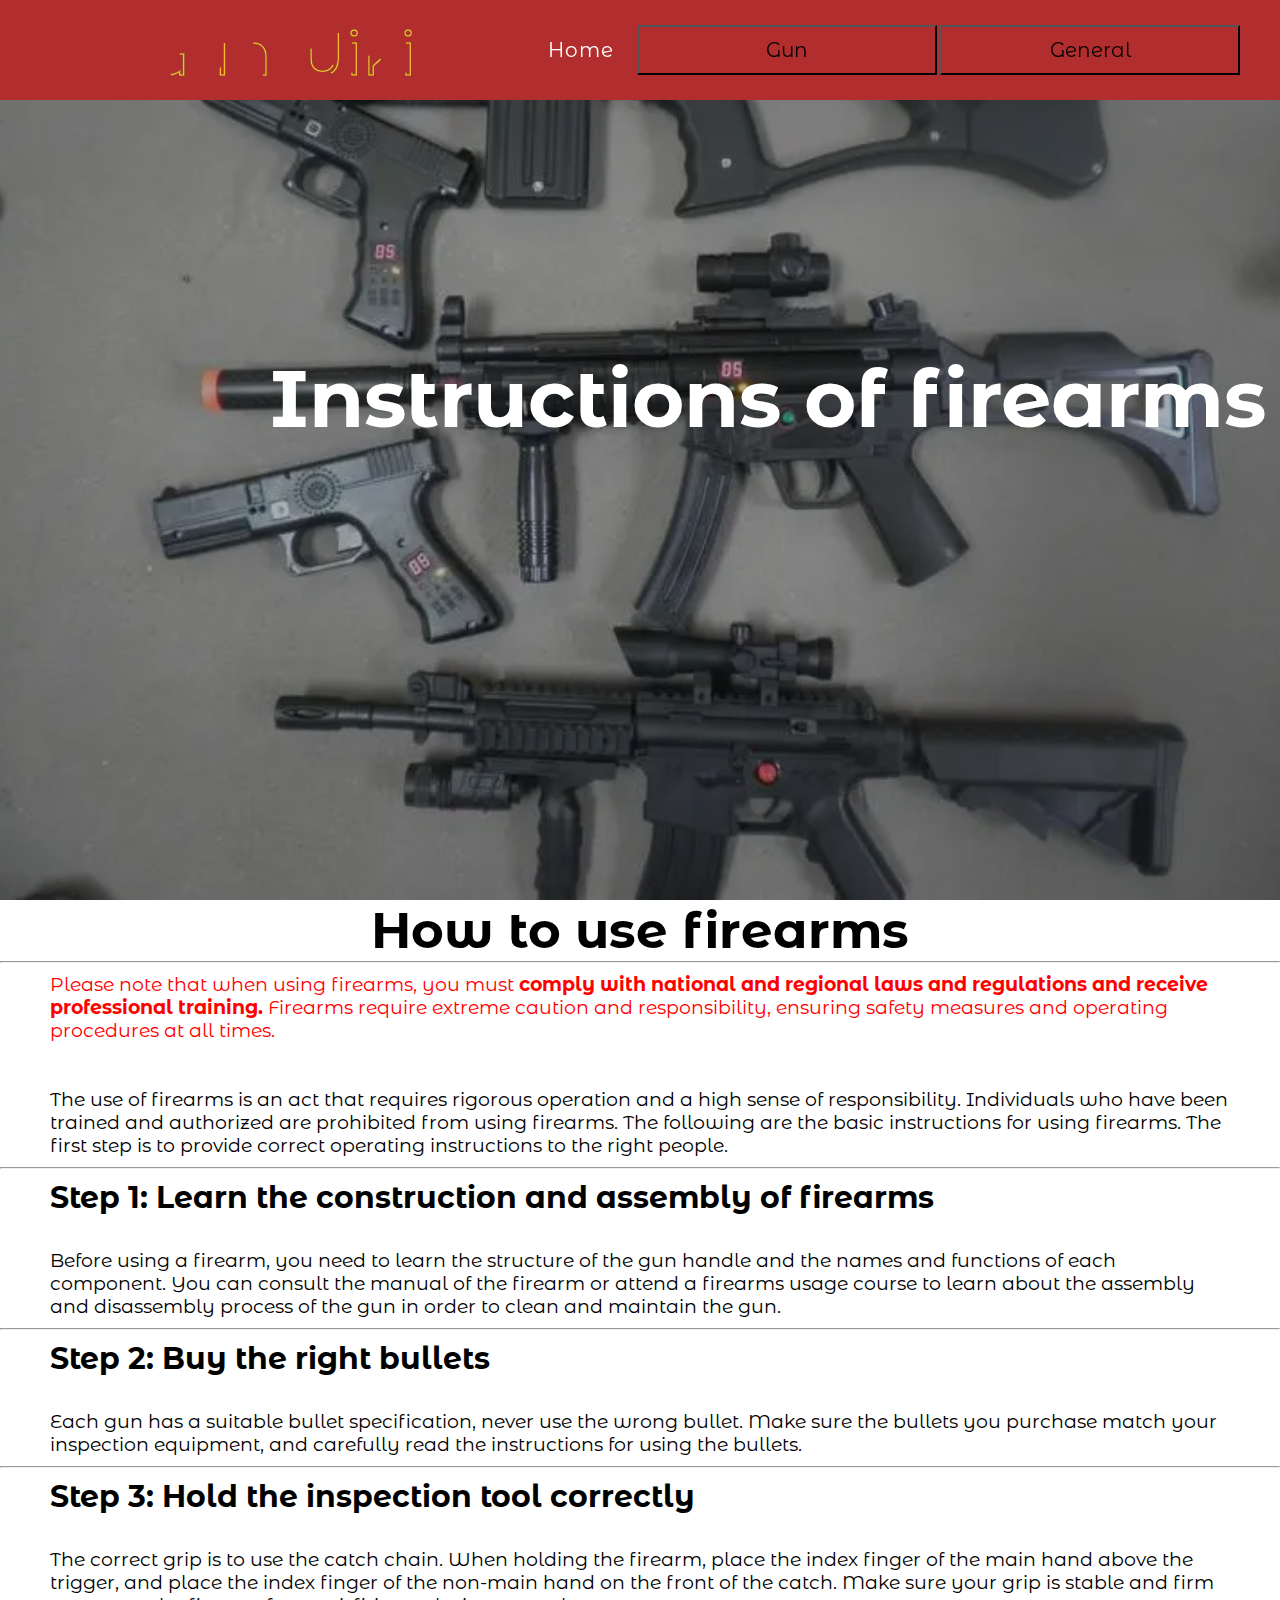
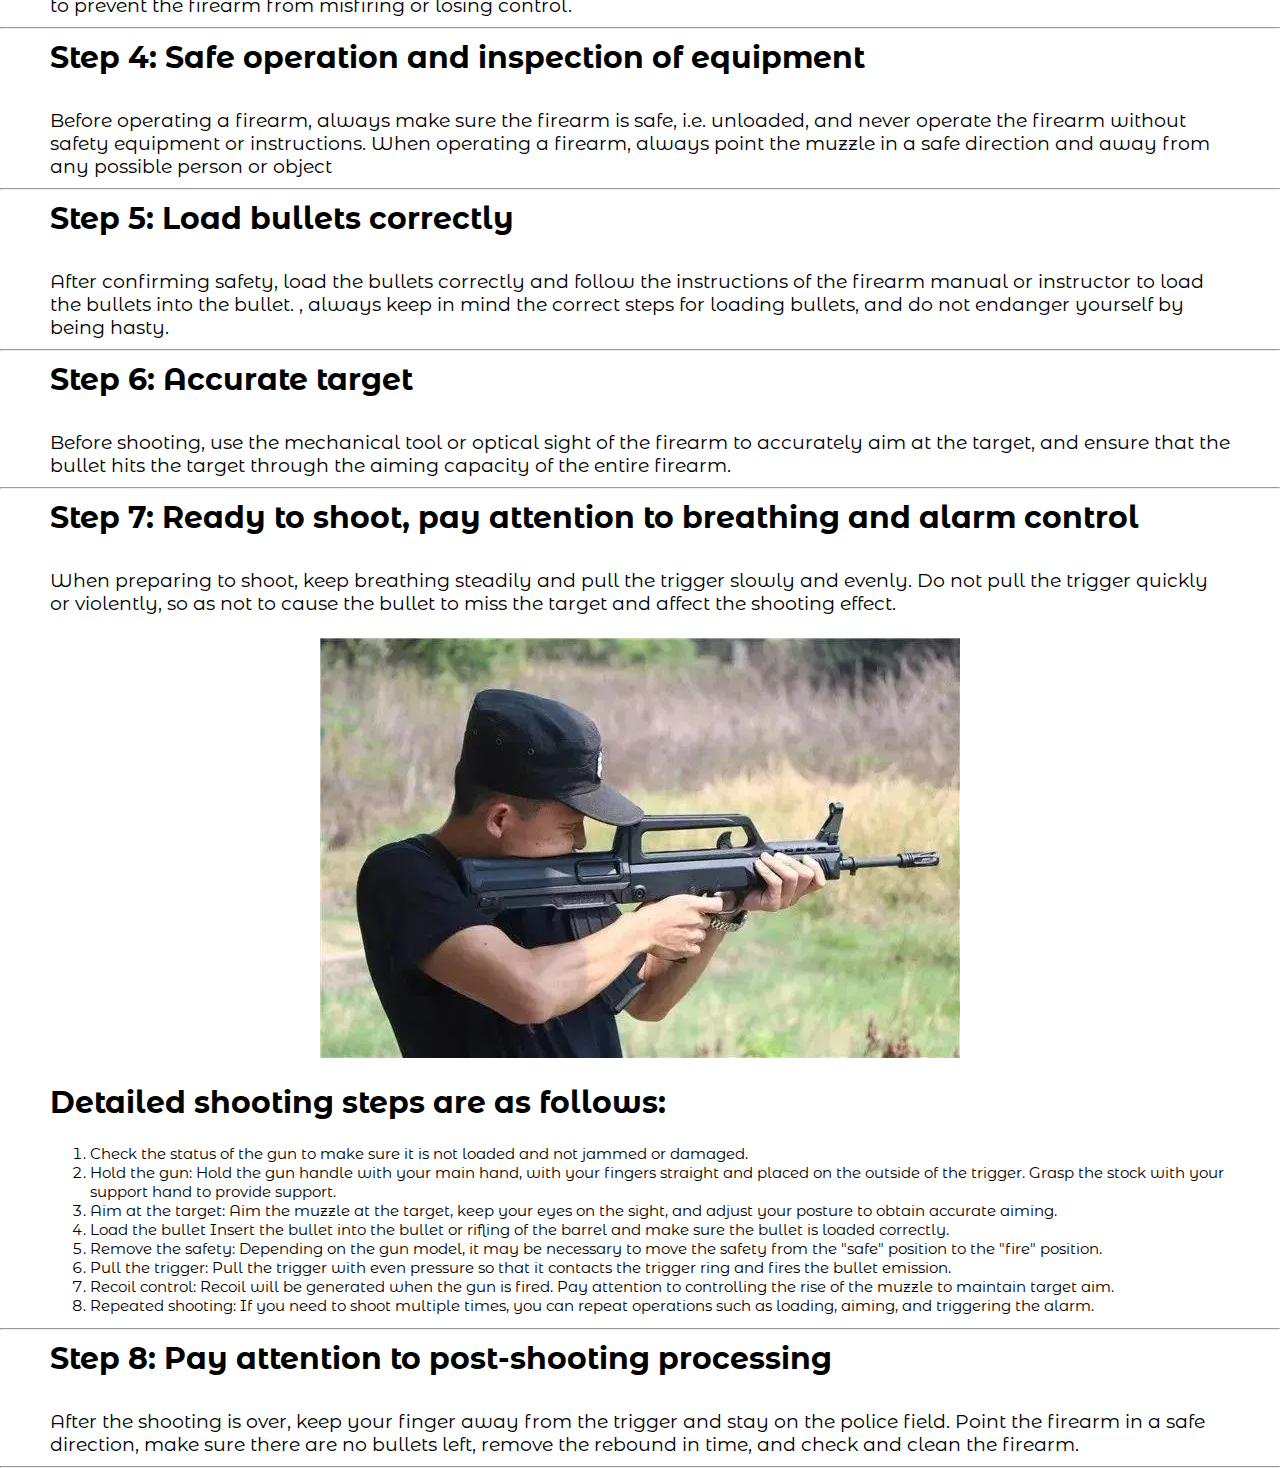
<file: Instruction.html>
<!DOCTYPE html>
<html>
    <head>
        <meta charset="utf-8" />
        <meta name="viewport" content="width=device-width, initial-scale=1" />
        <!--<link rel="stylesheet" type="text/css" href="css/main.css">-->
        <!--<link rel="stylesheet" href="Gun History CSS.css" />-->
        <link rel="stylesheet" href="style.css">
        <title>Instructions-GunWiki</title>
        
    </head>

    <body>
        
        <header class="header_instruction">
            <h1>Instructions of firearms</h1>
            <header>
            <div class="d"> 
                <div class="logo">
                    <svg viewBox="0 0 960 300">
                        <symbol id="s-text">
                            <text text-anchor="middle" x="25%" y="25%">GunWiki</text>
                        </symbol>
                        <g class = "g-ants">
                            <use xlink:href="#s-text" class="text-copy"></use>
                            <use xlink:href="#s-text" class="text-copy"></use>
                            <use xlink:href="#s-text" class="text-copy"></use>
                            <use xlink:href="#s-text" class="text-copy"></use>
                            <use xlink:href="#s-text" class="text-copy"></use>
                        </g>
                    </svg>
                </div>
                
                <nav>
          <a href="index.html">Home</a>
      <div class="dropdown">
          <button>Gun</button>
          <div class="dropdown-content">
             <ul>
              <li><a href="Barret.html">Barrett M82</a></li>
              <li><a href="AK-47.html">AK-47</a></li>
              <li><a href="Desert Eagle.html">Desert Eagle</a></li>
              <li><a href="M16.html">M16 Rifle</a></li>
              </ul>
            </div></div>
      <div class="dropdown">
          <button> General </button>
          <div class="dropdown-content">
              <ul>
              <li><a href="Gun History.html">Gun History</a></li>
              <li><a href="Survey.html">Survey</a></li>
              <li><a href="Instruction.html">Firearms Instructions</a></li>
              <li><a href="knowledge%20test.html">Game</a></li>
              </ul>
          </div>
      </div>
        </nav>
            </div>          
        </header>
    </header>

        
        
    
        <div class="content">
            <h2>How to use firearms</h2><hr>
            <p id="no">Please note that when using firearms, you must <b>comply with national and regional laws and regulations and receive professional training.</b> Firearms require extreme caution and responsibility, ensuring safety measures and operating procedures at all times.</p><br><br>
            
            <p>The use of firearms is an act that requires rigorous operation and a high sense of responsibility. Individuals who have been trained and authorized are prohibited from using firearms. The following are the basic instructions for using firearms. The first step is to provide correct operating instructions to the right people.</p><hr>
            <h5>Step 1: Learn the construction and assembly of firearms</h5><br>
            <p>Before using a firearm, you need to learn the structure of the gun handle and the names and functions of each component. You can consult the manual of the firearm or attend a firearms usage course to learn about the assembly and disassembly process of the gun in order to clean and maintain the gun.</p><hr>
            <h5>Step 2: Buy the right bullets</h5><br>
            <p>Each gun has a suitable bullet specification, never use the wrong bullet. Make sure the bullets you purchase match your inspection equipment, and carefully read the instructions for using the bullets.</p><hr>
            <h5>Step 3: Hold the inspection tool correctly</h5><br>
            <p>The correct grip is to use the catch chain. When holding the firearm, place the index finger of the main hand above the trigger, and place the index finger of the non-main hand on the front of the catch. Make sure your grip is stable and firm to prevent the firearm from misfiring or losing control.</p><hr>
            <h5>Step 4: Safe operation and inspection of equipment</h5><br>
            <p>Before operating a firearm, always make sure the firearm is safe, i.e. unloaded, and never operate the firearm without safety equipment or instructions. When operating a firearm, always point the muzzle in a safe direction and away from any possible person or object</p><hr>
            <h5>Step 5: Load bullets correctly</h5><br>
            <p>After confirming safety, load the bullets correctly and follow the instructions of the firearm manual or instructor to load the bullets into the bullet. , always keep in mind the correct steps for loading bullets, and do not endanger yourself by being hasty.</p><hr>
            <h5>Step 6: Accurate target</h5><br>
            <p>Before shooting, use the mechanical tool or optical sight of the firearm to accurately aim at the target, and ensure that the bullet hits the target through the aiming capacity of the entire firearm.</p><hr>
            <h5>Step 7: Ready to shoot, pay attention to breathing and alarm control</h5><br>
            <p>When preparing to shoot, keep breathing steadily and pull the trigger slowly and evenly. Do not pull the trigger quickly or violently, so as not to cause the bullet to miss the target and affect the shooting effect.</p><br>
            <center><img src="u=2684169020,3786977536&fm=253&fmt=auto&app=138&f=JPEG.webp"></center><br>
            <h5>Detailed shooting steps are as follows:</h5><br>
            <ol>
                <li>Check the status of the gun to make sure it is not loaded and not jammed or damaged.</li>
                <li>Hold the gun: Hold the gun handle with your main hand, with your fingers straight and placed on the outside of the trigger. Grasp the stock with your support hand to provide support.</li>
                <li>Aim at the target: Aim the muzzle at the target, keep your eyes on the sight, and adjust your posture to obtain accurate aiming.</li>
                <li>Load the bullet Insert the bullet into the bullet or rifling of the barrel and make sure the bullet is loaded correctly.</li>
                <li>Remove the safety: Depending on the gun model, it may be necessary to move the safety from the "safe" position to the "fire" position.</li>
                <li>Pull the trigger: Pull the trigger with even pressure so that it contacts the trigger ring and fires the bullet emission.</li>
                <li>Recoil control: Recoil will be generated when the gun is fired. Pay attention to controlling the rise of the muzzle to maintain target aim.</li>
                <li>Repeated shooting: If you need to shoot multiple times, you can repeat operations such as loading, aiming, and triggering the alarm.</li>
            </ol><br><hr>
            <h5>Step 8: Pay attention to post-shooting processing</h5><br>
            <p>After the shooting is over, keep your finger away from the trigger and stay on the police field. Point the firearm in a safe direction, make sure there are no bullets left, remove the rebound in time, and check and clean the firearm.</p><hr>
            
        </div>
        
    
    </body>
</html>
</file>
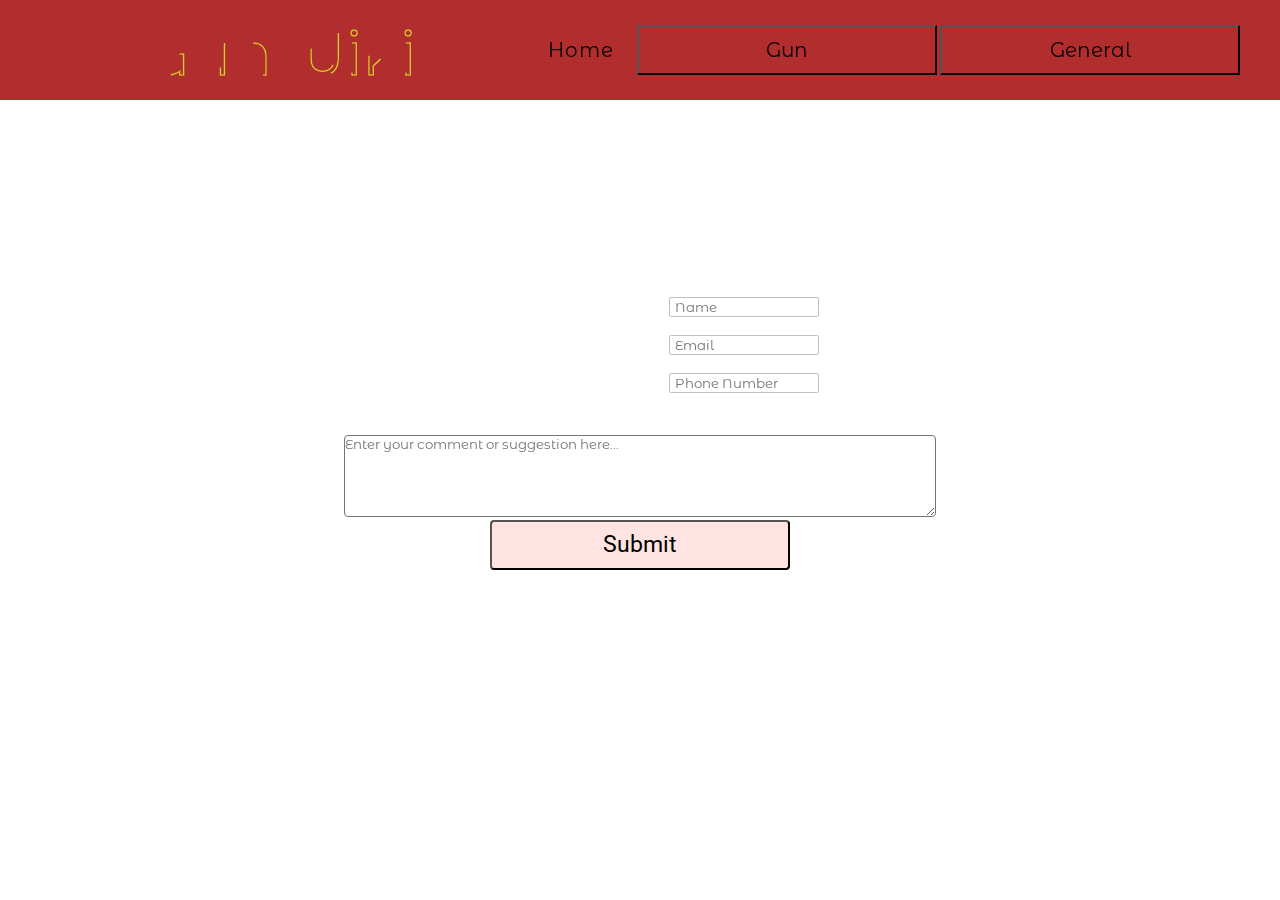
<file: Survey.html>
<!DOCTYPE html>
<html>
  <head>
    <title>Survey Form</title>
    <meta charset="UTF-8" />
    <meta name="viewport" content="width=device-width" />
    <link href="https://fonts.googleapis.com/css?family=Quicksand|Roboto" rel="stylesheet">
    <link rel="stylesheet" href="Survey.css" />
  </head>
  <body>
<header class="header">
        <header>
      <div class="d"> 
        <div class="logo">
        <svg viewBox="0 0 960 300">
  <symbol id="s-text">
    <text text-anchor="middle" x="25%" y="25%">GunWiki</text>
  </symbol>
  <g class = "g-ants">
    <use xlink:href="#s-text" class="text-copy"></use>
    <use xlink:href="#s-text" class="text-copy"></use>
    <use xlink:href="#s-text" class="text-copy"></use>
    <use xlink:href="#s-text" class="text-copy"></use>
    <use xlink:href="#s-text" class="text-copy"></use>
  </g>
</svg> </div>
        <nav>
          <a href="index.html">Home</a>
      <div class="dropdown">
          <button>Gun</button>
          <div class="dropdown-content">
             <ul>
              <li><a href="Barret.html">Barrett M82</a></li>
              <li><a href="AK-47.html">AK-47</a></li>
              <li><a href="Desert Eagle.html">Desert Eagle</a></li>
              <li><a href="M16.html">M16 Rifle</a></li>
              </ul>
            </div></div>
      <div class="dropdown">
          <button> General </button>
          <div class="dropdown-content">
              <ul>
              <li><a href="Gun History.html">Gun History</a></li>
              <li><a href="Survey.html">Survey</a></li>
              <li><a href="Instruction.html">Firearms Instructions</a></li>
              <li><a href="knowledge%20test.html">Game</a></li>
              </ul>
          </div>
      </div>
        </nav>
          </div>
    </header>
    <div class="Survey">
    <body>
    <center><form>
  <div id="description">Survey</div>
  <br>
    <div class="sub-group">
      <label class="left">*Name:</label>
    <input type="text" class="right input-field" placeholder="Name" required>
    </div>
    <div class="sub-group">
      <label class="left">*Email:</label>
    <input type="email" class="right input-field" placeholder="Email" required>
    </div>
    <div class="sub-group">
      <label class="left">Phone Number:</label>
    <input type="text" placeholder="Phone Number" class="right input-field" required>
  </div>
  <br>
   <h2>Any comments or suggestions for our website?</h2>
    <div class="commentbox">
   <textarea rows="5" placeholder="Enter your comment or suggestion here..."></textarea>
   <br>
  <button id="submit" type="submit">Submit</button>
       </div></form>
</center></footer></body></div></header></body></html>
</file>
<file: Gun History CSS.css>
@import url('https://fonts.googleapis.com/css2?family=Montserrat+Alternates:ital,wght@0,600;1,900&display=swap" rel="stylesheet');
@import url('https://fonts.googleapis.com/css2?family=Sigmar+One&display=swap');
@import url('https://fonts.googleapis.com/css2?family=Montserrat+Alternates:wght@500&display=swap');
@import url('https://fonts.googleapis.com/css2?family=Shadows+Into+Light&display=swap');
@import url('https://fonts.googleapis.com/css2?family=Gochi+Hand&display=swap');

*{
  font-family: 'Montserrat Alternates', sans-serif;
  margin: 0;
  padding: 0;
  box-sizing: border-box;
}

:root {
  --primary-color: #ff0000;
  --secondary-color: #e2407e;
  --hover-color: #FFFFFF;
}

.dropdown {
  position: relative;
  display: inline-block;
}

.dropdown-content {
  display: none;
  position: absolute;
  z-index: 1;
}

.dropdown:hover .dropdown-content {
  text-decoration: none;
  display: block;
  background-color: #b22e2e;
  border-radius:10px;
  width:300px;
}

button{
  width:300px;
  height:50px;
  background-color: #b22e2e;
  font-size:20px;
}

.d {
  width: 1200px;
  margin: 0 auto;
}

header {
  height: 100px;
  background: #b22e2e;
  width: 100%;
  z-index: 10;
  position: fixed;
}

.logo {
  width: 30%;
  float: left;
  line-height: 100px;
  text-decoration: none;
  font-size: 30px;
  color: white;
  letter-spacing: 1px;
}
.logo a {
  text-decoration: none;
  font-size: 30px;
  color: white;
  letter-spacing: 1px;
}

nav {
  float: right;
  line-height: 100px;
}
nav a{
  text-decoration: none;
  letter-spacing: 1px;
  font-size: 20px;
  margin: 0 20px;
  color: Black;
}

html {
  font-size: 10px;
  scroll-behavior: smooth;
}

.headerg {
  height: 100vh;
  width: 100%;
  background: linear-gradient(rgba(0, 0, 0, 0.3), rgba(0, 0, 0, 0.3)), url(https://bestanimations.com/media/clocks/2066581448clock-animated-gif-33.gif);
  background-position: center;
  background-size: cover;
  background-repeat: no-repeat;
  position: relative;
}

svg {
  display: block;
  font: 2em 'Montserrat';
  width: 960px;
  height: 300px;
  margin: 0 auto;
}

.text-copy {
  fill: none;
  stroke: white;
  stroke-dasharray: 6% 29%;
  stroke-width: 1.5px;
  stroke-dashoffset: 0%;
  animation: stroke-offset 5s infinite linear;
  position: relative;
  z-index: 100000;
}

.text-copy:nth-child(1){
  stroke: #f2f2f2;
  animation-delay: -1;
}
.text-copy:nth-child(2){
  stroke: #ff6600;
  animation-delay: -2s;
}
.text-copy:nth-child(3){
  stroke: #000000;
  animation-delay: -3s;
}
.text-copy:nth-child(4){
  stroke: #000000;
  animation-delay: -4s;
}
.text-copy:nth-child(5){
  stroke: #FDB731;
  animation-delay: -5s;
}

@keyframes stroke-offset{
  100% {
    stroke-dashoffset: -35%;
  }
}
 
.boxg{
  width: 1200px;
  left: 100px;
  top: 50px;
  font-size: 20px;
  position: relative;
  background: white;
  border: solid tomato;
  padding: 2em;
  border-radius: 16px;
  box-shadow: 0 0 20px 20px rgb(250, 190, 88);
}
.box1g{
  transform: rotate(-1deg);
  width: 180px;
  left: 170px;
  top: -210px;
  position: relative;
  background: rgb(250, 190, 88);
  border: solid tomato;
  padding: 2em;
  border-radius: 32px;
}
  
.box2g{
  width: 450px;
  left: 50px;
  top: 100px;
  position: relative;
  background: white;
  border: solid tomato;
  padding: 2em;
  border-radius: 16px;
  box-shadow: 0 0 20px 20px rgb(250, 190, 88);
  line-height: 50px;
}
.box3g{
  width: 130px;
  left: 270px;
  top: -430px;
  position: relative;
  background: rgb(250, 190, 88);
  border: solid tomato;
  padding: 2em;
  border-radius: 32px;
}
.box4g{
  width: 1100px;
  left: 145px;
  top: -10px;
  position: relative;
  background: white;
  border: solid tomato;
  padding: 2em;
  border-radius: 16px;
  box-shadow: 0 0 20px 20px rgb(250, 190, 88);
  line-height: 50px;
}
.box5g{
  transform: rotate(-0.5deg);
  width: 190px;
  left: 200px;
  overflow: hidden;
  top: -280px;
  position: relative;
  background: rgb(250, 190, 88);
  border: solid tomato;
  padding: 2em;
  border-radius: 32px;
}
.box6g{
  width: 650px;
  left: 650px;
  top: -300px;
  position: relative;
  background: white;
  border: solid tomato;
  padding: 2em;
  border-radius: 16px;
  box-shadow: 0 0 20px 20px rgb(250, 190, 88);
  line-height: 50px;
}
.box7g{
  width: 100px;
  left: 700px;
  top: -722px;
  position: relative;
  background: rgb(250, 190, 88);
  border: 2px dashed white;
  padding: 2em;
  border-radius: 32px;
}
.box8g{
  width: 250px;
  left: 700px;
  top: -722px;
  position: relative;
  background: rgb(250, 190, 88);
  border: 2px dashed white;
  padding: 2em;
  border-radius: 32px;
}

.h2g {
  font-weight: bold;
  font-size: 2rem;
  color: tomato;
}

.f1g {
  font-family: 'Shadows Into Light', cursive;
  font-size: 2rem;
  color: tomato;
}

.ulg,li{
  list-style: none;
}
.ulg{
  display: flex;
  flex-wrap: wrap;
  justify-content: center;
}
.ulg li a{
  text-decoration: none;
  color: #000;
  left: 5px;
  background: #ffc;
  display: block;
  height: 23em;
  width: 30em;
  padding: 1em;
  box-shadow: 5px 5px 7px rgba(33, 33, 33, 0.7);
  transform: rotate(-6deg);
  transition: transform 0.15s linear;
}
.ulg li:nth-child(even) a{
  transform: rotate(4deg);
  position: relative;
  top: 5px;
  background: #cfc;
}
.ulg li:nth-child(3n) a{
  transform: rotate(-3deg);
  position: relative;
  top: -5px;
  background: #ccf;
}
.ulg li:nth-child(5n) a{
  transform: rotate(5deg);
  position: relative;
  top: -10px;
}
.ulg li a:hover,ul li a:focus{
  box-shadow: 10px 10px 7px rgba(0, 0, 0, 0.7);
  transform: scale(1.2);
  position: relative;
  z-index: 5;
}
.ulg li{
  margin: 1em;
  top: 50px;
}


.aafg{
  top: 2000px;
  margin-top: -200px;
  left: 200px;
  padding: 0;
}

.effectfront:hover {
  opacity: 10;
  transition: all 0.3s;
  -webkit-transition: all 0.3s;
  transform: scale(1.5);
  position: relative;
  z-index: 5;
}
.my_class_name {
  margin: 0 auto;
  border: 7px dashed #dd0000;
}

p, li, a{
  font-size: 19px;
  cursor: pointer;
}

.yoyog{
  text-indent: 25px;
  font-family:
  'Shadows Into Light', 
  cursive;
  line-height: 1.5em;
  color: black; 
}

body {
  animation: fadeInAnimation ease 3s;
  animation-iteration-count: 1;
  animation-fill-mode: forwards;
}

@keyframes fadeInAnimation {
  0% {
    opacity: 0;
  }
  100% {
   opacity: 1;
  }
}
</file>
<file: style.css>
@import url('https://fonts.googleapis.com/css2?family=Montserrat+Alternates:ital,wght@0,600;1,900&display=swap" rel="stylesheet');
@import url('https://fonts.googleapis.com/css2?family=Sigmar+One&display=swap');
*{
  font-family: 'Montserrat Alternates', sans-serif;
  margin: 0;
  padding: 0;
  box-sizing: border-box;
}

:root {
  --primary-color: #ff0000;
  --secondary-color: #e2407e;
  --hover-color: #FFFFFF;
}

.d {
  width: 1200px;
  margin: 0 auto;
}

header {
  height: 100px;
  background: #b22e2e;
  width: 100%;
  z-index: 10;
  position: fixed;
}

.logo {
  width: 30%;
  float: left;
  line-height: 100px;
  text-decoration: none;
  font-size: 30px;
  color: white;
  letter-spacing: 1px;
}
.logo a {
  text-decoration: none;
  font-size: 30px;
  color: white;
  letter-spacing: 1px;
}

nav {
  float:right;
  line-height: 100px;
  }
nav a{
  text-decoration: none;
  letter-spacing: 1px;
  font-size: 20px;
  margin: 0 20px;
  color: #fff;
  }

.dropdown {
  position: relative;
  display: inline-block;
}

.dropdown-content {
  display: none;
  position: absolute;
  z-index: 1;
}

.dropdown:hover .dropdown-content {
  text-decoration: none;
  display: block;
  background-color: #b22e2e;
  border-radius:10px;
  width:300px;
}

button{
  width:300px;
  height:50px;
  background-color: #b22e2e;
  font-size:20px;
}

html {
    font-size: 10px;
    scroll-behavior: smooth;
}

.header_instruction {
    height: 100vh;
    width: 100%;
    background: linear-gradient(rgba(0, 0, 0, 0.3), rgba(0, 0, 0, 0.3)), url(u=3050316934,1320764758&fm=253&fmt=auto&app=138&f=JPEG.webp);
    background-position: center;
    background-size: cover;
    background-repeat: no-repeat;
    position: relative;
    z-index: 8;
}

.header_instruction h1{
    font-size: 800%;
    color: white;
    position: absolute;
    margin: 350px 0px 0px 270px;
}


svg {
    display: block;
    font: 2.0em 'Montserrat';
    width: 960px;
    height: 300px;
    margin: 0 auto;
}

.text-copy {
  fill: none;
  stroke: white;
  stroke-dasharray: 6% 29%;
  stroke-width: 1.5px;
  stroke-dashoffset: 0%;
  animation: stroke-offset 5s infinite linear;
  position: relative;
  z-index: 100000;
}

.text-copy:nth-child(1){
  stroke: #f2f2f2;
  animation-delay: -1;
}

.text-copy:nth-child(2){
  stroke: #ff6600;
  animation-delay: -2s;
}

.text-copy:nth-child(3){
  stroke: #000000;
  animation-delay: -3s;
}

.text-copy:nth-child(4){
  stroke: #000000;
  animation-delay: -4s;
}

.text-copy:nth-child(5){
  stroke: #FDB731;
  animation-delay: -5s;
}

@keyframes stroke-offset{
  100% {stroke-dashoffset: -35%;}
}



.content{
    z-index: 7;
    position: absolute;
    margin 60px 0px;
    
    
}
.content h2{
    font-size: 500%;
    text-align: center;
}
.content h5{
    font-size: 300%;
    margin: 10px 50px;
    text-align: left;
}
.content p{
    font-size: 190%;
    margin: 10px 50px;
}
.content ol{
    text-align: left;
    margin-left: 90px;
    font-size: 150%;
}
#no{
    color: red;
}

.test{
    z-index: 7;
    position: absolute;
    margin 60px 0px;
    
}
.test h2{
    font-size: 500%;
    text-align: center;
    margin:100px 0px 0px 420px;
}
.test ol{
    margin-left: 20px;
    list-style-type:none;
}
.test h5{
    font-size: 200%;
    /margin: 10px 0px;
}
.test input{
    margin-left: 20px;
}
#sel{
    font-size: 150%;
    
}
</file>
<file: Survey.css>
@import url('https://fonts.googleapis.com/css2?family=Montserrat+Alternates:ital,wght@0,600;1,900&display=swap" rel="stylesheet');
@import url('https://fonts.googleapis.com/css2?family=Sigmar+One&display=swap');
*{
  font-family: 'Montserrat Alternates', sans-serif;
  margin: 0;
  padding: 0;
  box-sizing: border-box;
}

:root {
  --primary-color: #ff0000;
  --secondary-color: #e2407e;
  --hover-color: #FFFFFF;
}

.dropdown {
  position: relative;
  display: inline-block;
}

.dropdown-content {
  display: none;
  position: absolute;
  z-index: 1;
}

.dropdown:hover .dropdown-content {
  text-decoration: none;
  display: block;
  background-color: #b22e2e;
  border-radius:10px;
  width:300px;
}

button{
  width:300px;
  height:50px;
  background-color: #b22e2e;
  font-size:20px;
}
.d {
  width: 1200px;
  margin: 0 auto;
}

header {
  height: 100px;
  background: #b22e2e;
  width: 100%;
  z-index: 10;
  position: fixed;
}

.logo {
  width: 30%;
  float: left;
  line-height: 100px;
  text-decoration: none;
  font-size: 30px;
  color: white;
  letter-spacing: 1px;
}
.logo a {
  text-decoration: none;
  font-size: 30px;
  color: white;
  letter-spacing: 1px;
}

nav {
  float: right;
  line-height: 100px;
}
nav a{
  text-decoration: none;
  letter-spacing: 1px;
  font-size: 20px;
  margin: 0 20px;
  color: black;
}

html {
  font-size: 10px;
  scroll-behavior: smooth;
}

.header {
  height: 10vh;
  width: 100%;
  margin: 0px;
}

svg {
  display: block;
  font: 2em 'Montserrat';
  width: 960px;
  height: 300px;
  margin: 0 auto;
}

.text-copy {
  fill: none;
  stroke: white;
  stroke-dasharray: 6% 29%;
  stroke-width: 1.5px;
  stroke-dashoffset: 0%;
  animation: stroke-offset 5s infinite linear;
  position: relative;
  z-index: 100000;
}

.text-copy:nth-child(1){
  stroke: #f2f2f2;
  animation-delay: -1;
}

.text-copy:nth-child(2){
  stroke: #ff6600;
  animation-delay: -2s;
}

.text-copy:nth-child(3){
  stroke: #000000;
  animation-delay: -3s;
}

.text-copy:nth-child(4){
  stroke: #000000;
  animation-delay: -4s;
}

.text-copy:nth-child(5){
  stroke: #FDB731;
  animation-delay: -5s;
}

@keyframes stroke-offset{
  100% {
    stroke-dashoffset: -35%;
  }
}

form{
  background-image: url('https://th.bing.com/th/id/R.c56505f905f0b4d58479c099993fa6e9?rik=%2ffqQiB6mX%2febHA&pid=ImgRaw&r=0');
  background-repeat: no-repeat;
  background-size: cover;
  max-width: 100%;
  margin: 65px;
  padding: 120px;
  border-radius: 15px;
}

#description{
  color: white;
  text-align: center;
  font-size: 25px;
  padding-top: 60px;
  font-weight: bold;
}

.sub-group{
  position: relative;
  right: 30px;
  display: flex;
  color: white;
  justify-content: center;
  flex-wrap: wrap;
  padding: 1%;
}

label.left{
  width: 30%;
  padding-right: 4%;
  text-align: right;
  font-size: 15px;
}

.right{
  width: 30%;
}

.input-field{
  height: 20px;
  width: 150px;
  padding: 5px;
  border: 1px solid #c0c0c0;
  border-radius: 2px;
}

h2{
  color: white;
  font-size: 15px;
  position: relative;
  bottom: 8px;
  text-align: center;
  font-weight: bold;
}

.commentbox{
  text-align: center;
}

textarea{
  width: 65%;
  border-radius: 4px;
}

#submit{
  background: #FFE4E1;
  font-family: Roboto;
  border-radius: 4px;
  font-size: 23px;
}

button{
  width:300px;
  height:50px;
  background-color: #b22e2e;
  font-size:20px;
}
</file>
